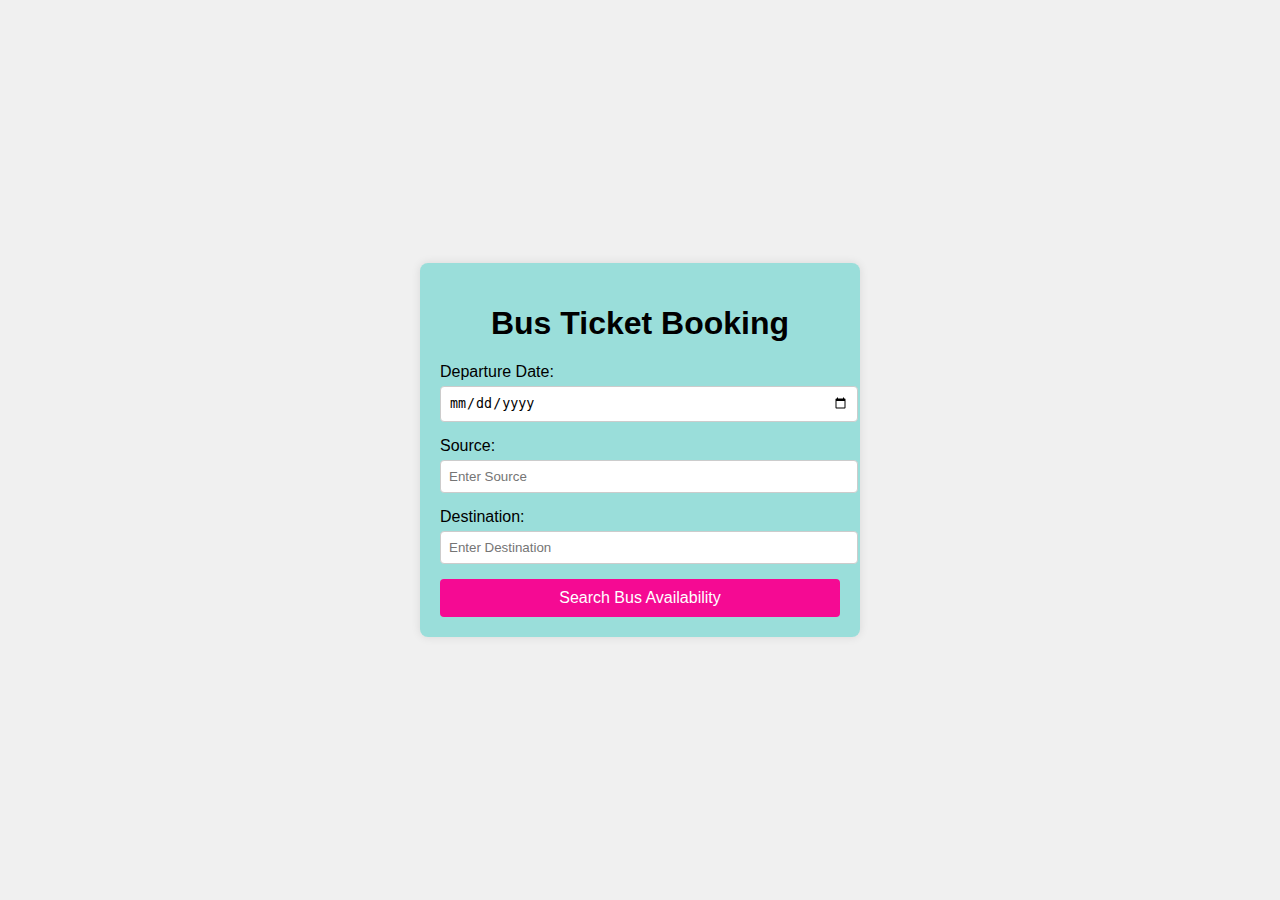
<file: Tickify/index.html>
<!DOCTYPE html>
<html lang="en">
<head>
    <meta charset="UTF-8">
    <meta name="viewport" content="width=device-width, initial-scale=1.0">
    <title>Bus Ticket Booking</title>
    <link rel="stylesheet" href="styles.css">
</head>
<body>
    <div class="container">
        <h1>Bus Ticket Booking</h1>

        <!-- Departure and Destination Information -->
        <form id="booking-form">
            <div class="form-group">
                <label for="departure-date">Departure Date:</label>
                <input type="date" id="departure-date" name="departure-date" required>
            </div>

            <div class="form-group">
                <label for="source">Source:</label>
                <input type="text" id="source" name="source" placeholder="Enter Source" required>
            </div>

            <div class="form-group">
                <label for="destination">Destination:</label>
                <input type="text" id="destination" name="destination" placeholder="Enter Destination" required>
            </div>

            <button type="button" id="search-btn">Search Bus Availability</button>
        </form>

        <!-- Seat Selection -->
        <div id="seat-selection" class="hidden">
            <h2>Select Your Seat</h2>
            <div class="form-group">
                <label for="seat-number">Seat Number:</label>
                <input type="text" id="seat-number" name="seat-number" placeholder="Enter Seat Number" required>
            </div>
            <button type="button" id="proceed-btn">Proceed to Personal Information</button>
        </div>

        <!-- Personal Information -->
        <div id="personal-info" class="hidden">
            <h2>Personal Information</h2>
            <form>
                <div class="form-group">
                    <label for="full-name">Full Name:</label>
                    <input type="text" id="full-name" name="full-name" placeholder="Enter Full Name" required>
                </div>

                <div class="form-group">
                    <label for="email">Email:</label>
                    <input type="email" id="email" name="email" placeholder="Enter Email" required>
                </div>

                <div class="form-group">
                    <label for="phone">Phone Number:</label>
                    <input type="tel" id="phone" name="phone" placeholder="Enter Phone Number" required>
                </div>

                <button type="button" id="payment-btn">Proceed to Payment</button>
            </form>
        </div>

        <!-- Payment Information -->
        <div id="payment-info" class="hidden">
            <h2>Payment Information</h2>
            <form>
                <div class="form-group">
                    <label for="card-number">Card Number:</label>
                    <input type="text" id="card-number" name="card-number" placeholder="Enter Card Number" required>
                </div>

                <div class="form-group">
                    <label for="expiry-date">Expiry Date:</label>
                    <input type="month" id="expiry-date" name="expiry-date" required>
                </div>

                <div class="form-group">
                    <label for="cvv">CVV:</label>
                    <input type="text" id="cvv" name="cvv" placeholder="Enter CVV" required>
                </div>

                <button type="submit">Pay Now</button>
            </form>
        </div>
    </div>

    <script src="script.js"></script>
</body>
</html>
</file>
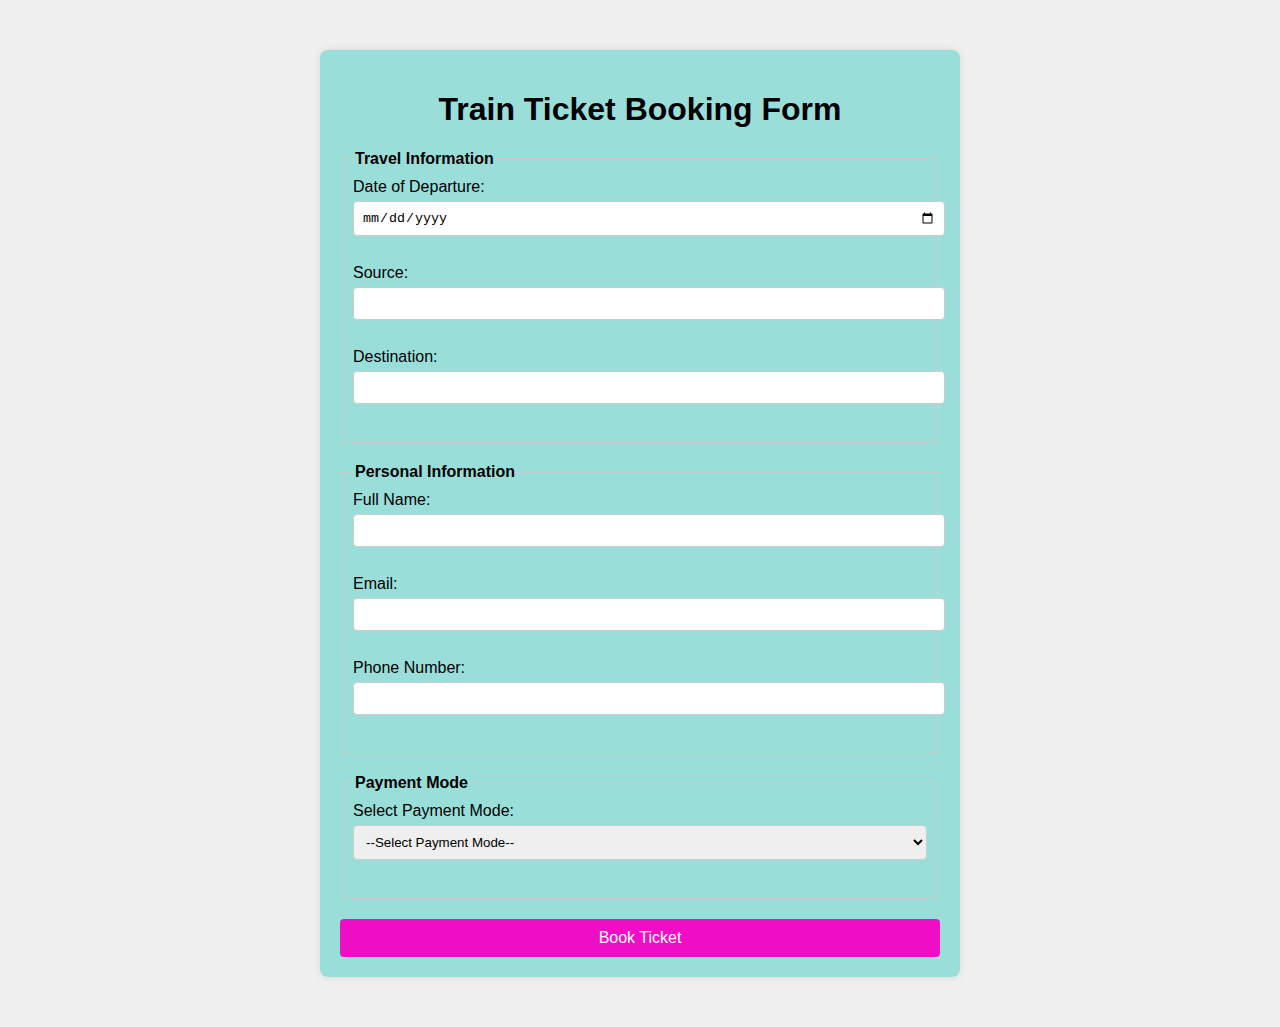
<file: Tickify/indexfour.html>
<!DOCTYPE html>
<html lang="en">
<head>
    <meta charset="UTF-8">
    <meta name="viewport" content="width=device-width, initial-scale=1.0">
    <title>Train Ticket Booking Form</title>
    <link rel="stylesheet" href="stylefour.css">
</head>
<body>
    <div class="container">
        <h1>Train Ticket Booking Form</h1>
        <form id="bookingForm">
            <fieldset>
                <legend>Travel Information</legend>
                <label for="departureDate">Date of Departure:</label>
                <input type="date" id="departureDate" name="departureDate" required><br><br>
                
                <label for="source">Source:</label>
                <input type="text" id="source" name="source" required><br><br>
                
                <label for="destination">Destination:</label>
                <input type="text" id="destination" name="destination" required><br><br>
            </fieldset>
            
            <fieldset>
                <legend>Personal Information</legend>
                <label for="fullName">Full Name:</label>
                <input type="text" id="fullName" name="fullName" required><br><br>
                
                <label for="email">Email:</label>
                <input type="email" id="email" name="email" required><br><br>
                
                <label for="phone">Phone Number:</label>
                <input type="tel" id="phone" name="phone" required><br><br>
            </fieldset>
            
            <fieldset>
                <legend>Payment Mode</legend>
                <label for="paymentMode">Select Payment Mode:</label>
                <select id="paymentMode" name="paymentMode" required>
                    <option value="">--Select Payment Mode--</option>
                    <option value="creditCard">Credit Card</option>
                    <option value="debitCard">Debit Card</option>
                    <option value="paypal">PayPal</option>
                </select><br><br>
            </fieldset>
            
            <button type="submit">Book Ticket</button>
        </form>
    </div>
    <script src="scriptfour.js"></script>
</body>
</html>
</file>
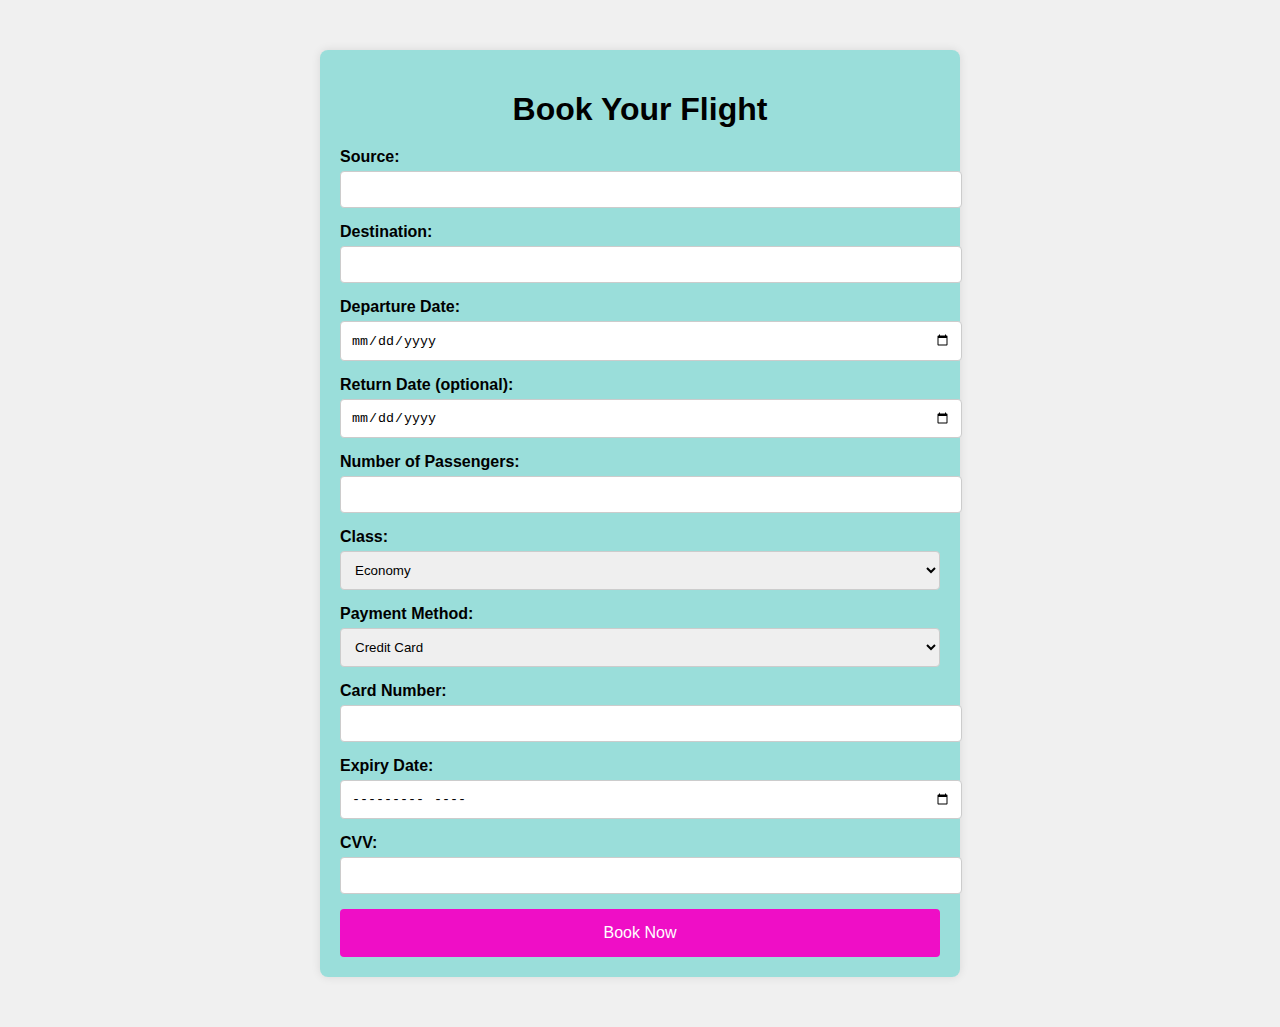
<file: Tickify/indexthree.html>
<!DOCTYPE html>
<html lang="en">
<head>
    <meta charset="UTF-8">
    <meta name="viewport" content="width=device-width, initial-scale=1.0">
    <title>Airplane Ticket Booking</title>
    <link rel="stylesheet" href="stylethree.css">
</head>
<body>
    <div class="container">
        <h1>Book Your Flight</h1>
        <form id="bookingForm">
            <div class="form-group">
                <label for="source">Source:</label>
                <input type="text" id="source" name="source" required>
            </div>
            
            <div class="form-group">
                <label for="destination">Destination:</label>
                <input type="text" id="destination" name="destination" required>
            </div>
            
            <div class="form-group">
                <label for="departureDate">Departure Date:</label>
                <input type="date" id="departureDate" name="departureDate" required>
            </div>
            
            <div class="form-group">
                <label for="returnDate">Return Date (optional):</label>
                <input type="date" id="returnDate" name="returnDate">
            </div>
            
            <div class="form-group">
                <label for="passengers">Number of Passengers:</label>
                <input type="number" id="passengers" name="passengers" min="1" required>
            </div>
            
            <div class="form-group">
                <label for="class">Class:</label>
                <select id="class" name="class" required>
                    <option value="economy">Economy</option>
                    <option value="business">Business</option>
                    <option value="first">First Class</option>
                </select>
            </div>
            
            <div class="form-group">
                <label for="paymentMethod">Payment Method:</label>
                <select id="paymentMethod" name="paymentMethod" required>
                    <option value="creditCard">Credit Card</option>
                    <option value="debitCard">Debit Card</option>
                    <option value="paypal">PayPal</option>
                </select>
            </div>
            
            <div class="form-group">
                <label for="cardNumber">Card Number:</label>
                <input type="text" id="cardNumber" name="cardNumber" required>
            </div>
            
            <div class="form-group">
                <label for="expiryDate">Expiry Date:</label>
                <input type="month" id="expiryDate" name="expiryDate" required>
            </div>
            
            <div class="form-group">
                <label for="cvv">CVV:</label>
                <input type="text" id="cvv" name="cvv" required>
            </div>
            
            <button type="submit">Book Now</button>
        </form>
    </div>
    
    <script src="scriptthree.js"></script>
</body>
</html>
</file>
<file: Tickify/styles.css>
/*
body {
    font-family: Arial, sans-serif;
    margin: 0;
    padding: 0;
    display: flex;
    justify-content: center;
    align-items: center;
    height: 100vh;
}

.container {
    background-color: #fff;
    padding: 20px;
    border-radius: 8px;
    box-shadow: 0 0 10px rgba(0, 0, 0, 0.1);
    width: 400px;
}

h1, h2 {
    text-align: center;
    color: #333;
}

.form-group {
    margin-bottom: 15px;
}

.form-group label {
    display: block;
    margin-bottom: 5px;
    color: #555;
}

.form-group input {
    width: 100%;
    padding: 8px;
    border: 1px solid #ccc;
    border-radius: 4px;
}

button {
    width: 100%;
    padding: 10px;
    background-color: #f50a93;
    color: white;
    border: none;
    border-radius: 4px;
    cursor: pointer;
    font-size: 16px;
}

button:hover {
    background-color: #f50a93;
}

.hidden {
    display: none;
}*/




body {
    font-family: Arial, sans-serif;
    margin: 0;
    padding: 0;
    display: flex;
    justify-content: center;
    align-items: center;
    height: 100vh;
    background-image: url('https://plus.unsplash.com/premium_photo-1664547606209-fb31ec979c85?fm=jpg&q=60&w=3000&ixlib=rb-4.0.3&ixid=M3wxMjA3fDB8MHxzZWFyY2h8MXx8cm9hZHxlbnwwfHwwfHx8MA%3D%3D');
    background-size: cover; /* Ensures the image covers the entire background */
    background-position: center; /* Centers the background image */
    background-repeat: no-repeat; /* Prevents the image from repeating */
    background-attachment: fixed; /* Keeps the background image fixed during scrolling */
    background-color: #f0f0f0; /* Fallback color in case the image doesn't load */
}

.container {
    background-color:#13c1b863; /* Slight transparency to let the background image show through */
    padding: 20px;
    border-radius: 8px;
    box-shadow: 0 0 10px rgba(0, 0, 0, 0.1);
    width: 400px;
}

h1, h2 {
    text-align: center;
    color: black;
}

.form-group {
    margin-bottom: 15px;
}

.form-group label {
    display: block;
    margin-bottom: 5px;
    color: black;
}

.form-group input {
    width: 100%;
    padding: 8px;
    border: 1px solid #ccc;
    border-radius: 4px;
}

button {
    width: 100%;
    padding: 10px;
    background-color: #f50a93;
    color: white;
    border: none;
    border-radius: 4px;
    cursor: pointer;
    font-size: 16px;
}

button:hover {
    background-color: #f50a93;
}

.hidden {
    display: none;
}
</file>
<file: Tickify/stylefour.css>
body {
    font-family: Arial, sans-serif;
    background-color: #f4f4f4;
    margin: 0;
    padding: 0;
    background-image: url('https://png.pngtree.com/background/20230426/original/pngtree-the-train-is-purple-and-white-in-the-night-picture-image_2480929.jpg');
    background-size: cover; /* Ensures the image covers the entire background */
    background-position: center; /* Centers the background image */
    background-repeat: no-repeat; /* Prevents the image from repeating */
    background-attachment: fixed; /* Keeps the background image fixed during scrolling */
    background-color: #f0f0f0;
}

.container {
    max-width: 600px;
    margin: 50px auto;
    background: #13c1b863;
    padding: 20px;
    box-shadow: 0 0 10px rgba(0, 0, 0, 0.1);
    border-radius: 8px;
}

h1 {
    text-align: center;
    color: #000000;
}

fieldset {
    border: 1px solid #ccc;
    padding: 10px;
    margin-bottom: 20px;
}

legend {
    font-weight: bold;
}

label {
    display: block;
    margin-bottom: 5px;
}

input, select {
    width: 100%;
    padding: 8px;
    margin-bottom: 10px;
    border: 1px solid #ccc;
    border-radius: 4px;
}

button {
    display: block;
    width: 100%;
    padding: 10px;
    background-color: #ef0ec6;
    color: #fff;
    border: none;
    border-radius: 4px;
    font-size: 16px;
    cursor: pointer;
}

button:hover {
    background-color: #ef0ec6;
}
</file>
<file: Tickify/stylethree.css>
body {
    font-family: Arial, sans-serif;
    background-color: #13c1b863;
    margin: 0;
    padding: 0;
    background-image: url('https://png.pngtree.com/thumb_back/fw800/background/20240522/pngtree-airplane-wing-view-during-sunset-with-fantastic-purple-colors-image_15692926.jpg');
    background-size: cover; /* Ensures the image covers the entire background */
    background-position: center; /* Centers the background image */
    background-repeat: no-repeat; /* Prevents the image from repeating */
    background-attachment: fixed; /* Keeps the background image fixed during scrolling */
    background-color: #f0f0f0;
}

.container {
    max-width: 600px;
    margin: 50px auto;
    background: #13c1b863;
    padding: 20px;
    box-shadow: 0 0 10px rgba(0, 0, 0, 0.1);
    border-radius: 8px;
}

h1 {
    text-align: center;
    margin-bottom: 20px;
}

.form-group {
    margin-bottom: 15px;
}

label {
    display: block;
    font-weight: bold;
    margin-bottom: 5px;
}

input[type="text"],
input[type="date"],
input[type="month"],
input[type="number"],
select {
    width: 100%;
    padding: 10px;
    border: 1px solid #ccc;
    border-radius: 4px;
}

button {
    width: 100%;
    padding: 15px;
    background-color: #ef0ec6;
    color: #fff;
    border: none;
    border-radius: 4px;
    font-size: 16px;
    cursor: pointer;
}

button:hover {
    background-color: #ef0ec6;
}
</file>
